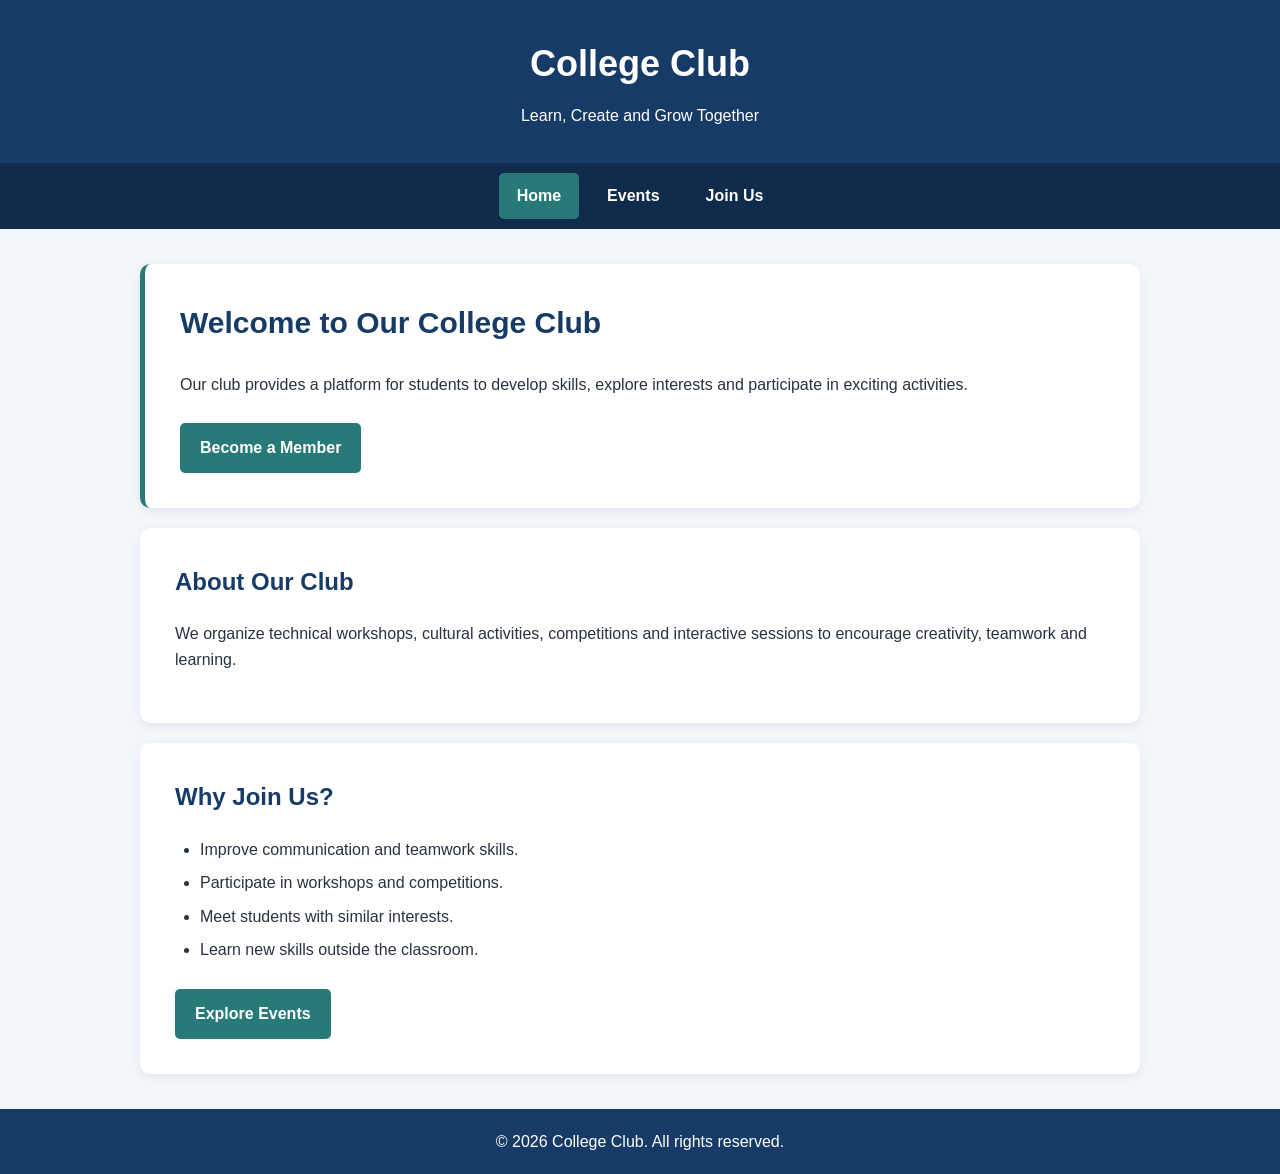
<file: index.html>
<!DOCTYPE html>
<html lang="en">
<head>
    <meta charset="UTF-8">
    <meta name="viewport" content="width=device-width, initial-scale=1.0">
    <title>College Club | Home</title>
    <link rel="stylesheet" href="style.css">
</head>
<body>

    <header class="site-header">
        <h1>College Club</h1>
        <p>Learn, Create and Grow Together</p>
    </header>

    <nav class="navbar">
        <a class="active" href="index.html">Home</a>
        <a href="events.html">Events</a>
        <a href="join.html">Join Us</a>
    </nav>

    <main class="container">
        <section class="hero">
            <h2>Welcome to Our College Club</h2>
            <p>
                Our club provides a platform for students to develop skills,
                explore interests and participate in exciting activities.
            </p>
            <a class="btn" href="join.html">Become a Member</a>
        </section>

        <section class="card">
            <h2>About Our Club</h2>
            <p>
                We organize technical workshops, cultural activities,
                competitions and interactive sessions to encourage
                creativity, teamwork and learning.
            </p>
        </section>

        <section class="card">
            <h2>Why Join Us?</h2>
            <ul>
                <li>Improve communication and teamwork skills.</li>
                <li>Participate in workshops and competitions.</li>
                <li>Meet students with similar interests.</li>
                <li>Learn new skills outside the classroom.</li>
            </ul>
            <a class="btn" href="events.html">Explore Events</a>
        </section>
    </main>

    <footer class="site-footer">
        <p>&copy; 2026 College Club. All rights reserved.</p>
    </footer>

</body>
</html>
</file>
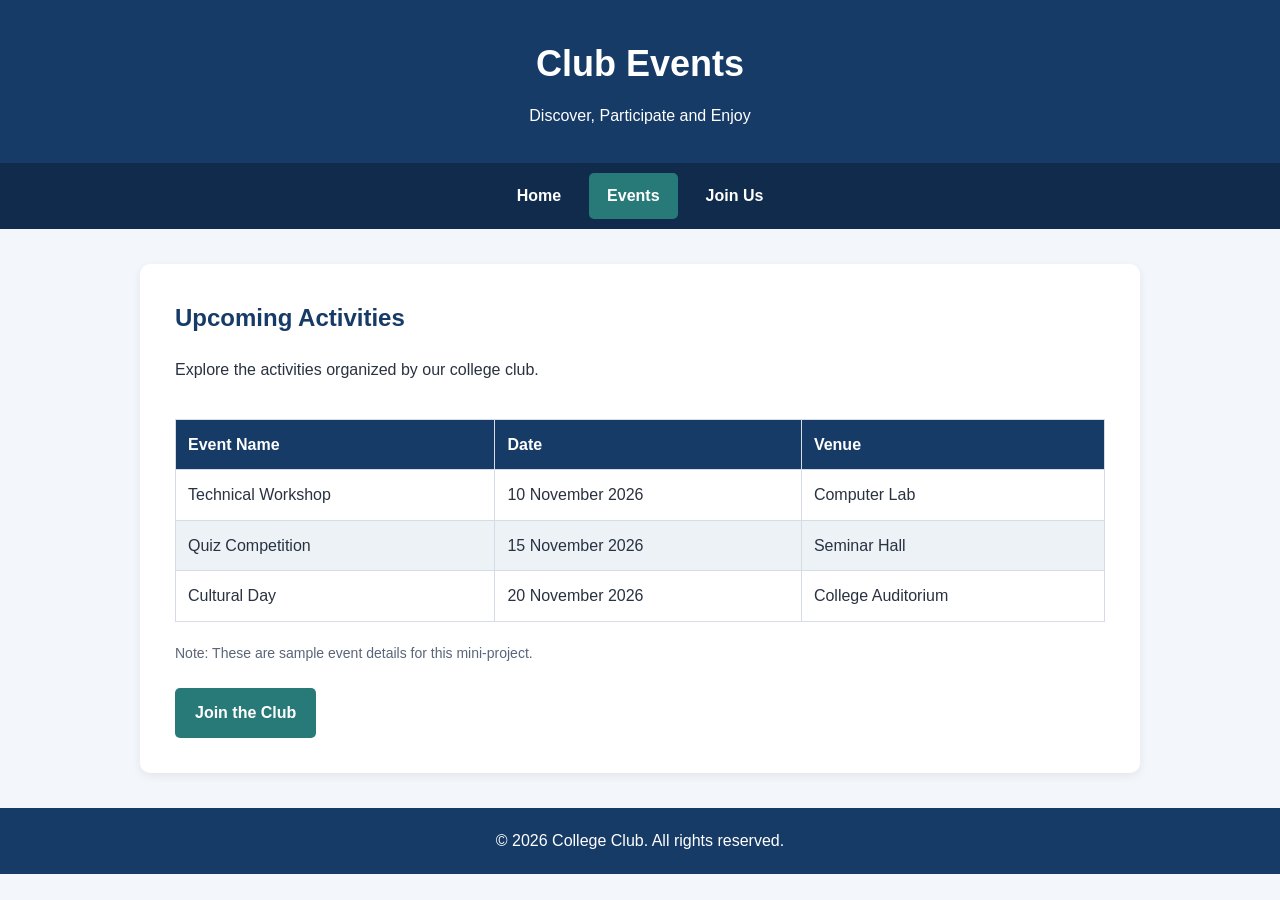
<file: events.html>
<!DOCTYPE html>
<html lang="en">
<head>
    <meta charset="UTF-8">
    <meta name="viewport" content="width=device-width, initial-scale=1.0">
    <title>College Club | Events</title>
    <link rel="stylesheet" href="style.css">
</head>
<body>

    <header class="site-header">
        <h1>Club Events</h1>
        <p>Discover, Participate and Enjoy</p>
    </header>

    <nav class="navbar">
        <a href="index.html">Home</a>
        <a class="active" href="events.html">Events</a>
        <a href="join.html">Join Us</a>
    </nav>

    <main class="container">
        <section class="card">
            <h2>Upcoming Activities</h2>
            <p>Explore the activities organized by our college club.</p>

            <div class="table-wrapper">
                <table>
                    <thead>
                        <tr>
                            <th>Event Name</th>
                            <th>Date</th>
                            <th>Venue</th>
                        </tr>
                    </thead>
                    <tbody>
                        <tr>
                            <td>Technical Workshop</td>
                            <td>10 November 2026</td>
                            <td>Computer Lab</td>
                        </tr>
                        <tr>
                            <td>Quiz Competition</td>
                            <td>15 November 2026</td>
                            <td>Seminar Hall</td>
                        </tr>
                        <tr>
                            <td>Cultural Day</td>
                            <td>20 November 2026</td>
                            <td>College Auditorium</td>
                        </tr>
                    </tbody>
                </table>
            </div>

            <p class="note">
                Note: These are sample event details for this mini-project.
            </p>

            <a class="btn" href="join.html">Join the Club</a>
        </section>
    </main>

    <footer class="site-footer">
        <p>&copy; 2026 College Club. All rights reserved.</p>
    </footer>

</body>
</html>
</file>
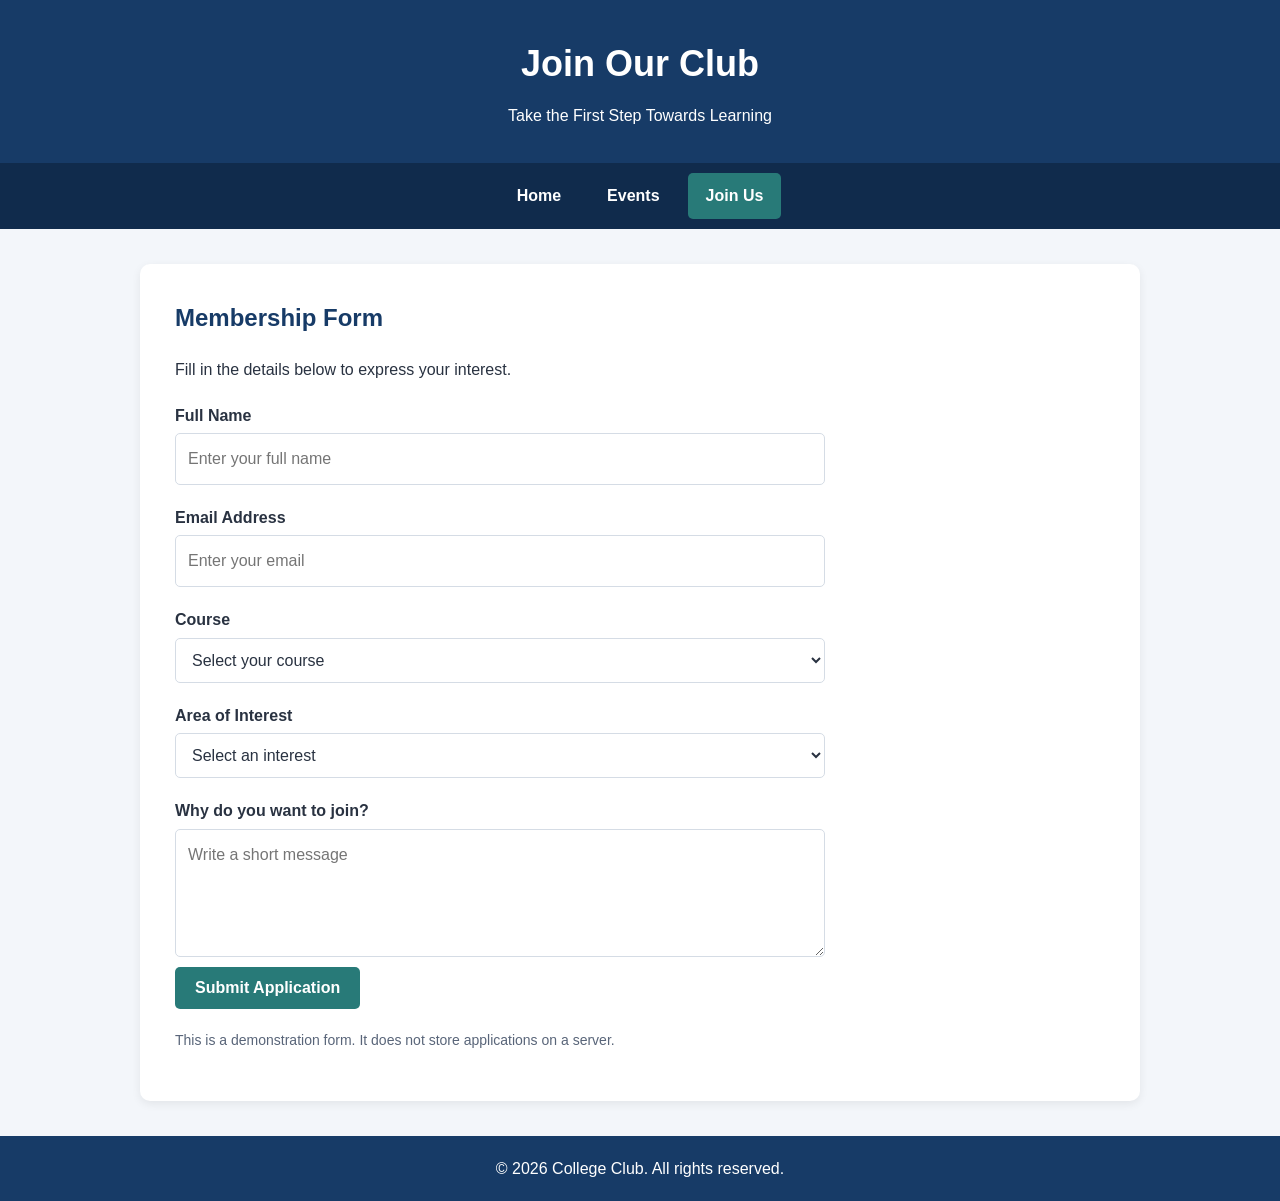
<file: join.html>
<!DOCTYPE html>
<html lang="en">
<head>
    <meta charset="UTF-8">
    <meta name="viewport" content="width=device-width, initial-scale=1.0">
    <title>College Club | Join Us</title>
    <link rel="stylesheet" href="style.css">
</head>
<body>

    <header class="site-header">
        <h1>Join Our Club</h1>
        <p>Take the First Step Towards Learning</p>
    </header>

    <nav class="navbar">
        <a href="index.html">Home</a>
        <a href="events.html">Events</a>
        <a class="active" href="join.html">Join Us</a>
    </nav>

    <main class="container">
        <section class="card">
            <h2>Membership Form</h2>
            <p>Fill in the details below to express your interest.</p>

            <form action="#" method="get">
                <label for="name">Full Name</label>
                <input type="text" id="name" name="name"
                       placeholder="Enter your full name" required>

                <label for="email">Email Address</label>
                <input type="email" id="email" name="email"
                       placeholder="Enter your email" required>

                <label for="course">Course</label>
                <select id="course" name="course" required>
                    <option value="">Select your course</option>
                    <option value="B.Tech">B.Tech</option>
                    <option value="B.Sc">B.Sc</option>
                    <option value="B.Com">B.Com</option>
                    <option value="Other">Other</option>
                </select>

                <label for="interest">Area of Interest</label>
                <select id="interest" name="interest" required>
                    <option value="">Select an interest</option>
                    <option value="Technical">Technical Activities</option>
                    <option value="Cultural">Cultural Activities</option>
                    <option value="Sports">Sports</option>
                    <option value="Management">Event Management</option>
                </select>

                <label for="message">Why do you want to join?</label>
                <textarea id="message" name="message" rows="4"
                          placeholder="Write a short message"></textarea>

                <button class="btn" type="submit">Submit Application</button>
            </form>

            <p class="note">
                This is a demonstration form. It does not store applications
                on a server.
            </p>
        </section>
    </main>

    <footer class="site-footer">
        <p>&copy; 2026 College Club. All rights reserved.</p>
    </footer>

</body>
</html>
</file>
<file: style.css>
/* 1. CSS Variables / Design Tokens */
:root {
    --primary-color: #173b67;
    --secondary-color: #287a78;
    --accent-color: #f2c14e;
    --background-color: #f3f6fa;
    --card-color: #ffffff;
    --text-color: #293241;
    --border-color: #d5dce5;
    --spacing-small: 10px;
    --spacing-medium: 20px;
    --spacing-large: 35px;
}

/* 2. Universal Selector */
* {
    box-sizing: border-box;
}

/* 3. Element Selectors */
body {
    margin: 0;
    font-family: Arial, Helvetica, sans-serif;
    background-color: var(--background-color);
    color: var(--text-color);
    line-height: 1.6;
}

h1, h2, p {
    margin-top: 0;
}

h2 {
    color: var(--primary-color);
}

/* 4. Header */
.site-header {
    background-color: var(--primary-color);
    color: white;
    text-align: center;
    padding: var(--spacing-large) var(--spacing-medium);
}

.site-header h1 {
    margin-bottom: var(--spacing-small);
    font-size: 36px;
}

.site-header p {
    margin-bottom: 0;
}

/* 5. Navigation */
.navbar {
    display: flex;
    justify-content: center;
    flex-wrap: wrap;
    gap: var(--spacing-small);
    background-color: #102b4c;
    padding: var(--spacing-small);
}

.navbar a {
    color: white;
    text-decoration: none;
    padding: 10px 18px;
    border-radius: 5px;
    font-weight: bold;
}

.navbar a:hover,
.navbar a.active {
    background-color: var(--secondary-color);
    color: white;
}

/* 6. Main Layout */
.container {
    width: 90%;
    max-width: 1000px;
    margin: var(--spacing-large) auto;
}

/* 7. Class Selectors */
.hero,
.card {
    background-color: var(--card-color);
    padding: var(--spacing-large);
    margin-bottom: var(--spacing-medium);
    border-radius: 10px;
    box-shadow: 0 3px 10px rgba(0, 0, 0, 0.07);
}

.hero {
    border-left: 5px solid var(--secondary-color);
}

.hero h2 {
    font-size: 30px;
}

/* 8. Buttons and Links */
.btn {
    display: inline-block;
    background-color: var(--secondary-color);
    color: white;
    text-decoration: none;
    border: none;
    border-radius: 5px;
    padding: 12px 20px;
    margin-top: var(--spacing-small);
    font-size: 16px;
    font-weight: bold;
    cursor: pointer;
}

.btn:hover {
    background-color: var(--primary-color);
}

/* 9. Lists */
.card ul {
    padding-left: 25px;
}

.card li {
    margin-bottom: 8px;
}

/* 10. Forms */
form {
    max-width: 650px;
}

label {
    display: block;
    font-weight: bold;
    margin-top: var(--spacing-medium);
    margin-bottom: 5px;
}

input,
select,
textarea {
    display: block;
    width: 100%;
    padding: 12px;
    border: 1px solid var(--border-color);
    border-radius: 5px;
    font: inherit;
    background-color: white;
    color: var(--text-color);
}

input:focus,
select:focus,
textarea:focus {
    outline: 2px solid var(--secondary-color);
    border-color: var(--secondary-color);
}

textarea {
    resize: vertical;
}

/* 11. Tables */
.table-wrapper {
    width: 100%;
    overflow-x: auto;
}

table {
    width: 100%;
    border-collapse: collapse;
    margin-top: var(--spacing-medium);
}

th,
td {
    border: 1px solid var(--border-color);
    padding: 12px;
    text-align: left;
}

th {
    background-color: var(--primary-color);
    color: white;
}

tbody tr:nth-child(even) {
    background-color: #edf2f7;
}

tbody tr:hover {
    background-color: #e0f0ee;
}

/* 12. ID Selector Example */
#name {
    margin-bottom: 5px;
}

/* 13. Utility Class */
.note {
    margin-top: var(--spacing-medium);
    font-size: 14px;
    color: #596579;
}

/* 14. Footer */
.site-footer {
    background-color: var(--primary-color);
    color: white;
    text-align: center;
    padding: var(--spacing-medium);
    margin-top: var(--spacing-large);
}

.site-footer p {
    margin-bottom: 0;
}

/* 15. Responsive Design */
@media (max-width: 600px) {
    .site-header h1 {
        font-size: 28px;
    }

    .hero,
    .card {
        padding: var(--spacing-medium);
    }

    .hero h2 {
        font-size: 24px;
    }

    .navbar a {
        padding: 9px 12px;
    }

    th,
    td {
        padding: 8px;
        font-size: 14px;
    }
}
</file>
